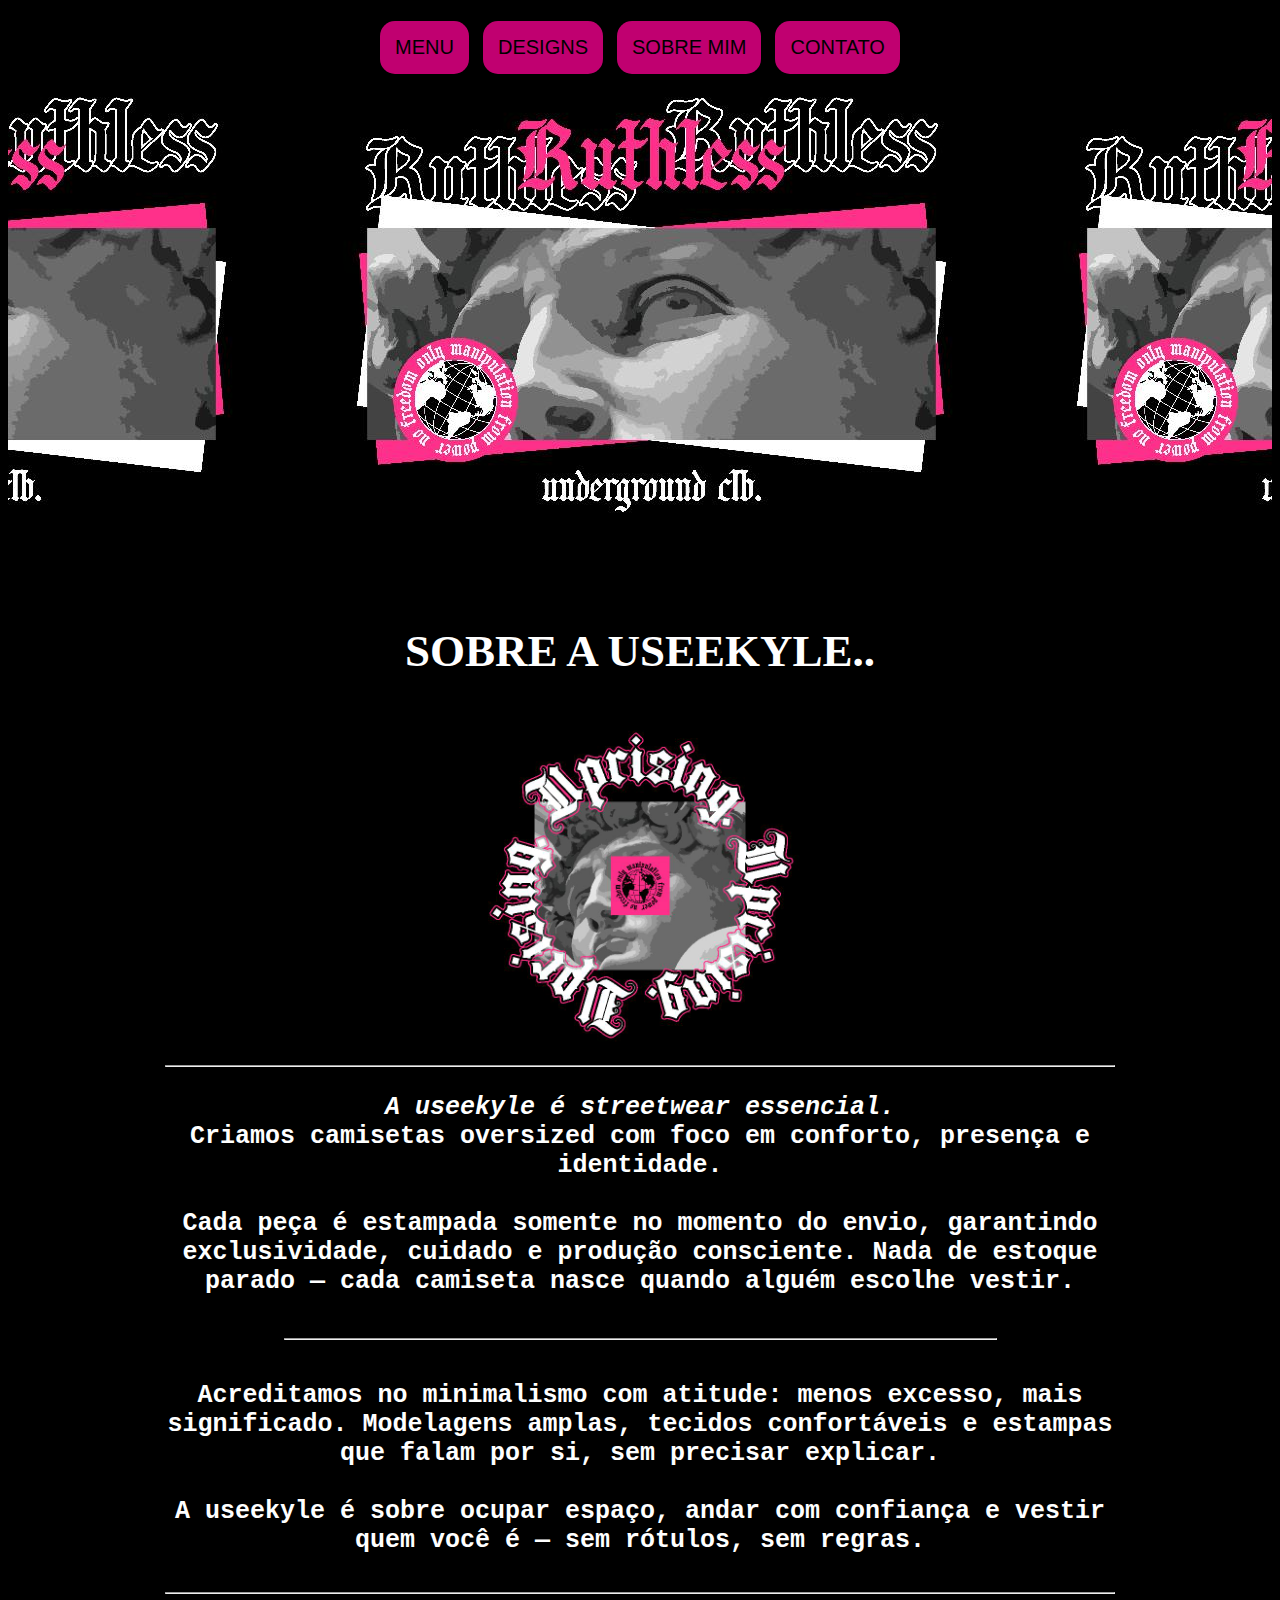
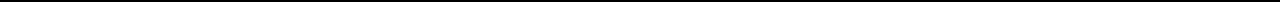
<file: index.html>
<!DOCTYPE html>
<html lang="en">

<head>
    <meta charset="UTF-8">
    <meta name="viewport" content="width=device-width, initial-scale=1.0">
    <title>Usee Kyle</title>
    <meta name="description"
        content="Somos a Usee Kyle, o oversized aqui é mais do que um estilo — é uma escolha, uma postura. Peças simples, mas cheias de presença.">
    <meta name="author" content="Ky">
    <link rel="icon" type="image/png" href="/assets/images/logo.png">
    <link rel="stylesheet" href="/assets/css/menu.css">
    <link rel="stylesheet" href="/assets/css/logo.css">
    <link rel="stylesheet" href="/assets/css/useekyle.css">
    <script src="/assets/js/script.js" defer></script>

</head>

<body>
    <button class="btn-menu" id="btn-menu">☰ Menu</button>
    <ul class="menu" id="menu">
        <li><a href="/">MENU</a></li>
        <li><a href="/designs/">DESIGNS</a></li>
        <li><a href="/sobre-mim/">SOBRE MIM</a></li>
        <li><a href="/contato/">CONTATO</a></li>
    </ul>

    <div class="bg"></div>

    <h1 class="sobre">SOBRE A USEEKYLE..</h1>
    <img class="sobre" src="/assets/images/2.jpg" alt="Just One Left">
    <hr><br>
    <h2 class="sobre esquerda"><i class="meio">A useekyle é streetwear essencial.</i>
        <br>Criamos camisetas oversized com foco em conforto, presença e identidade.
        <br>
        <br>Cada peça é estampada somente no momento do envio, garantindo exclusividade, cuidado e produção consciente.
        Nada de estoque parado — cada camiseta nasce quando alguém escolhe vestir.
        <br></br>
        <hr>
        <br>Acreditamos no minimalismo com atitude: menos excesso, mais significado. Modelagens amplas, tecidos
        confortáveis e estampas que falam por si, sem precisar explicar.
        <br>
        <br>A useekyle é sobre ocupar espaço, andar com confiança e vestir quem você é — sem rótulos, sem regras.
        <br></br>
    </h2>
    <hr>
    <!---->
</body>

</html>
</file>
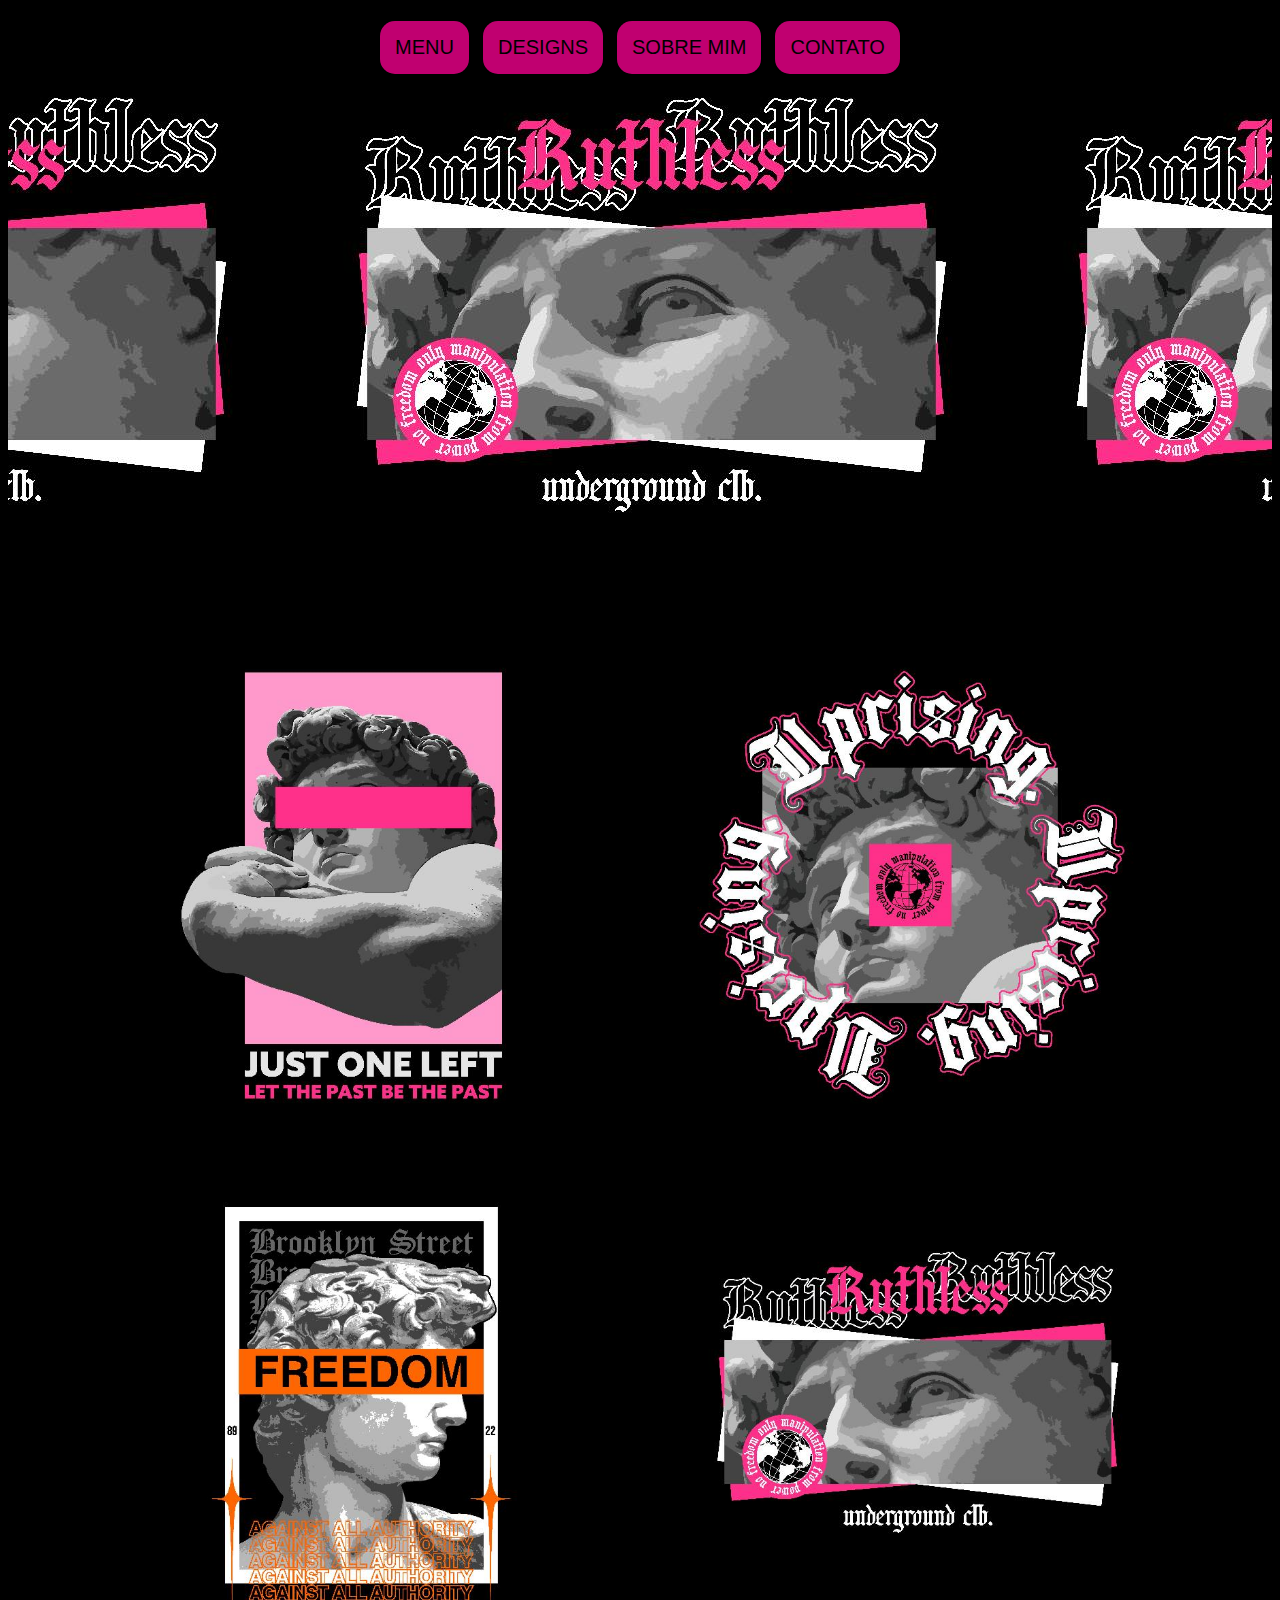
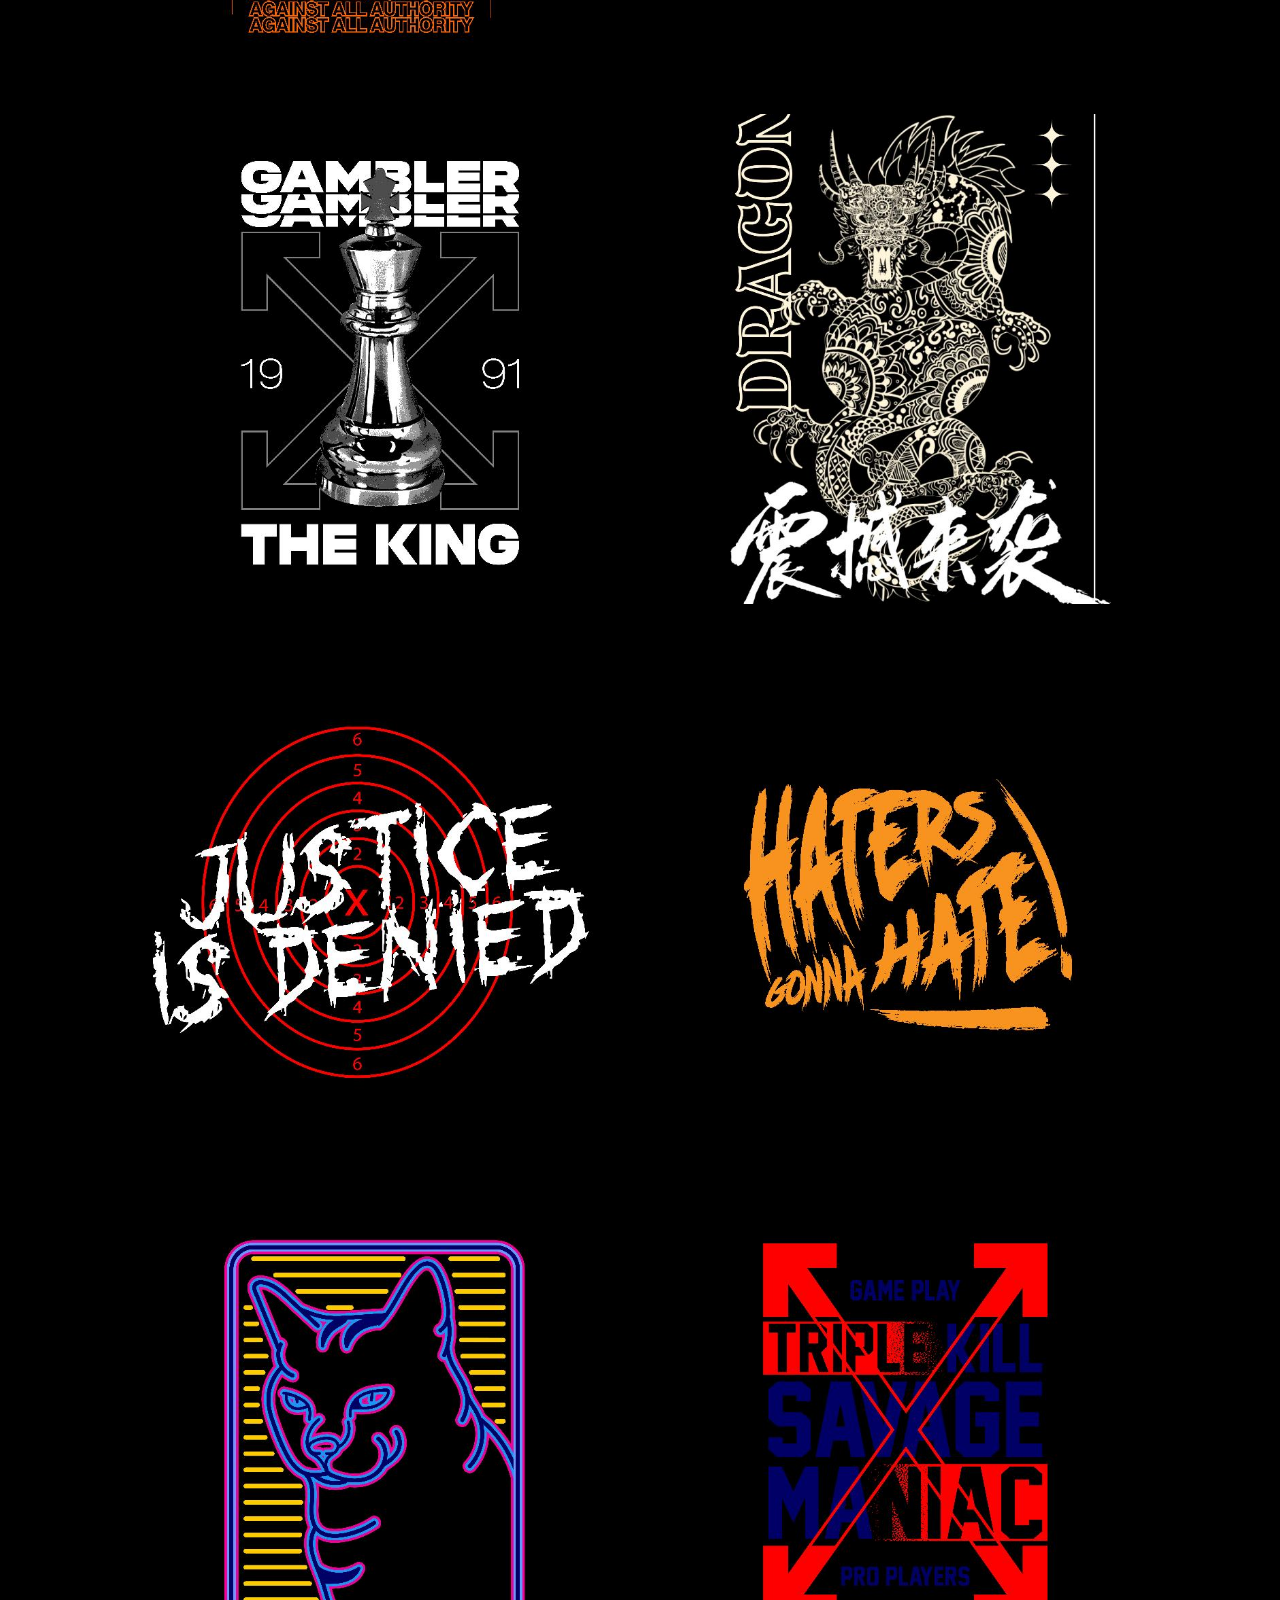
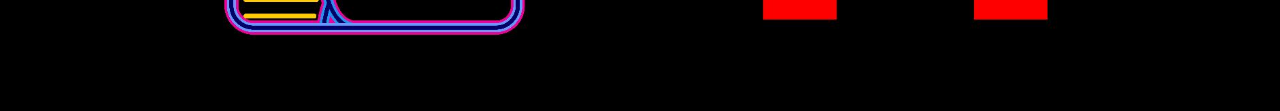
<file: designs/index.html>
<!DOCTYPE html>
<html lang="en">

<head>
    <meta charset="UTF-8">
    <meta name="viewport" content="width=device-width, initial-scale=1.0">
    <title>Document</title>
    <link rel="stylesheet" href="/assets/css/menu.css">
    <link rel="stylesheet" href="/assets/css/logo.css">
    <link rel="stylesheet" href="/assets/css/useekyle.css">
    <link rel="stylesheet" href="/assets/css/divs.css">
    <script src="/assets/js/script.js" defer></script>
</head>

<body>
    <button class="btn-menu" id="btn-menu">☰ Menu</button>
    <ul class="menu" id="menu">
        <li><a href="/">MENU</a></li>
        <li><a href="/designs/">DESIGNS</a></li>
        <li><a href="/sobre-mim/">SOBRE MIM</a></li>
        <li><a href="/contato/">CONTATO</a></li>
    </ul>

    <div class="bg"></div>

    <!--Inicio container-->
    <div class="container">

        <!--FOTO 1-->
        <div class="card-group">
            <div class="card">
                <a href="https://www.instagram.com/useekyle/" target="_blank">
                    <img src="/assets/images/1.jpg" alt="Minha foto 1">
                </a>
            </div>
        </div>

        <!--FOTO 2-->
        <div class="card-group">
            <div class="card">
                <a href="https://www.instagram.com/useekyle/" target="_blank">
                    <img src="/assets/images/2.jpg" alt="Minha foto 1">
                </a>
            </div>
        </div>

        <!--FOTO 3-->
        <div class="card-group">
            <div class="card">
                <a href="https://www.instagram.com/useekyle/" target="_blank">
                    <img src="/assets/images/3.jpg" alt="Minha foto 1">
                </a>
            </div>
        </div>

        <!--FOTO 4-->
        <div class="card-group">
            <div class="card">
                <a href="https://www.instagram.com/useekyle/" target="_blank">
                    <img src="/assets/images/4.jpg" alt="Minha foto 1">
                </a>
            </div>
        </div>

        <!--FOTO 5-->
        <div class="card-group">
            <div class="card">
                <a href="https://www.instagram.com/useekyle/" target="_blank">
                    <img src="/assets/images/5.jpg" alt="Minha foto 1">
                </a>
            </div>
        </div>

        <!--FOTO 6-->
        <div class="card-group">
            <div class="card">
                <a href="https://www.instagram.com/useekyle/" target="_blank">
                    <img src="/assets/images/6.jpg" alt="Minha foto 1">
                </a>
            </div>
        </div>

        <!--FOTO 7-->
        <div class="card-group">
            <div class="card">
                <a href="https://www.instagram.com/useekyle/" target="_blank">
                    <img src="/assets/images/7.jpg" alt="Minha foto 1">
                </a>
            </div>
        </div>

        <!--FOTO 8-->
        <div class="card-group">
            <div class="card">
                <a href="https://www.instagram.com/useekyle/" target="_blank">
                    <img src="/assets/images/8.jpg" alt="Minha foto 1">
                </a>
            </div>
        </div>

        <!--FOTO 9-->
        <div class="card-group">
            <div class="card">
                <a href="https://www.instagram.com/useekyle/" target="_blank">
                    <img src="/assets/images/9.jpg" alt="Minha foto 1">
                </a>
            </div>
        </div>

        <!--FOTO 10-->
        <div class="card-group">
            <div class="card">
                <a href="https://www.instagram.com/useekyle/" target="_blank">
                    <img src="/assets/images/10.jpg" alt="Minha foto 1">
                </a>
            </div>
        </div>

        <!--Fechamento DIV-->
    </div>
</file>
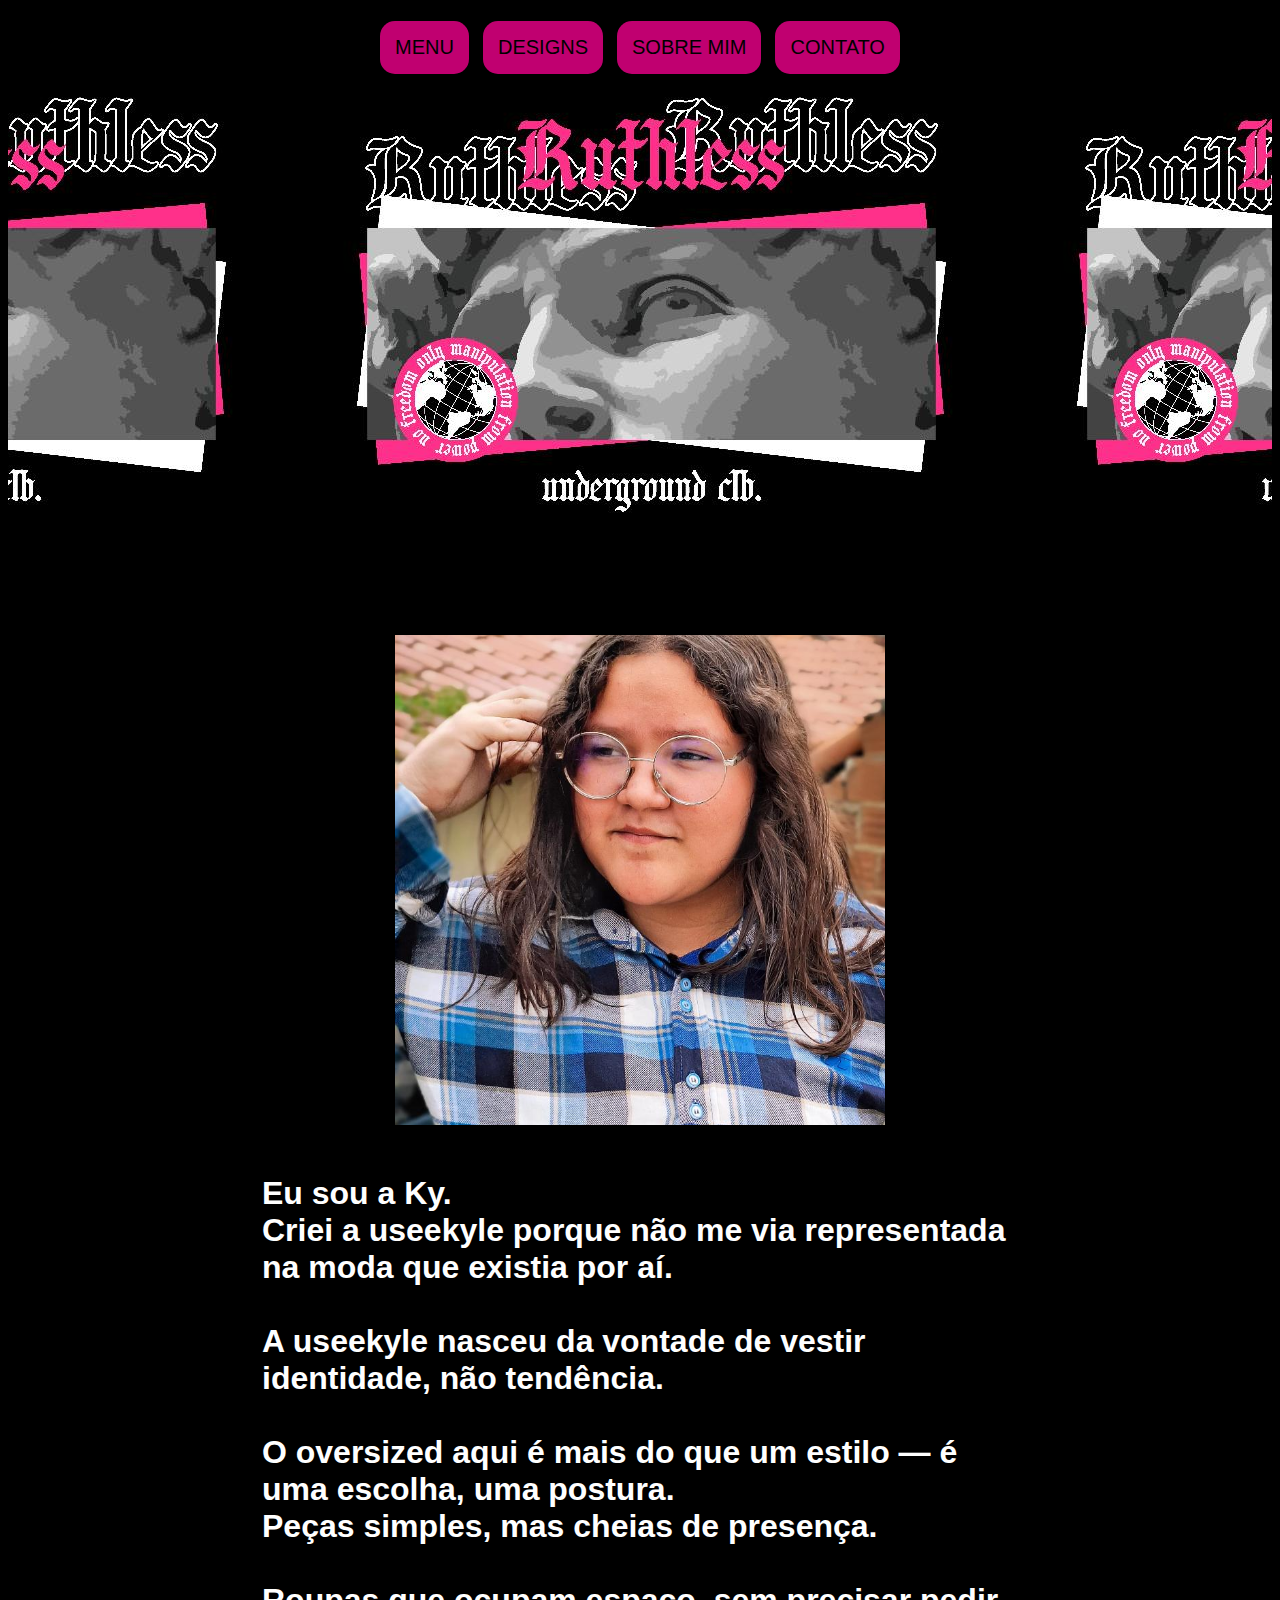
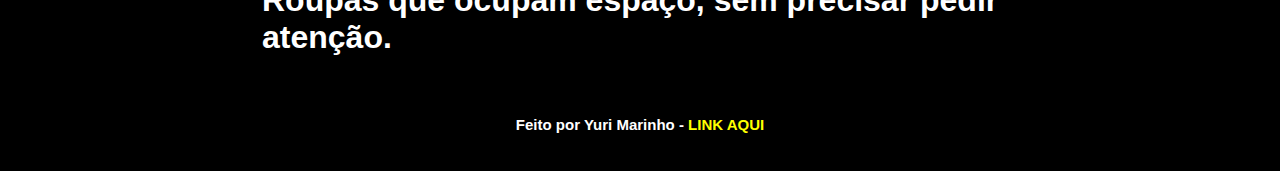
<file: sobre-mim/index.html>
<!DOCTYPE html>
<html lang="en">

<head>
    <meta charset="UTF-8">
    <meta name="viewport" content="width=device-width, initial-scale=1.0">
    <title>Usee Kyle</title>
    <meta name="description"
        content="Somos a Usee Kyle, o oversized aqui é mais do que um estilo — é uma escolha, uma postura. Peças simples, mas cheias de presença.">
    <meta name="author" content="Ky">
    <link rel="stylesheet" href="/assets/css/menu.css">
    <link rel="stylesheet" href="/assets/css/logo.css">
    <link rel="stylesheet" href="/assets/css/useekyle.css">
    <link rel="stylesheet" href="/assets/css/divs.css">
    <script src="/assets/js/script.js" defer></script>
</head>

<body>
    <button class="btn-menu" id="btn-menu">☰ Menu</button>
    <ul class="menu" id="menu">
        <li><a href="/">MENU</a></li>
        <li><a href="/designs/">DESIGNS</a></li>
        <li><a href="/sobre-mim/">SOBRE MIM</a></li>
        <li><a href="/contato/">CONTATO</a></li>
    </ul>

    <div class="bg"></div>

    <div class="container">

        <!--FOTO KY-->
        <div class="card-group">
            <div class="card">
                <a href="/contato/">
                    <img src="/assets/images/ky.png" alt="Minha foto 1">
                </a>
            </div>
        </div>
        <div>

            <h1 class="ky">Eu sou a Ky.
                <br>Criei a useekyle porque não me via representada na moda que existia por aí.
                <br></br>A useekyle nasceu da vontade de vestir identidade, não tendência.
                <br></br>O oversized aqui é mais do que um estilo — é uma escolha, uma postura.
                <br>Peças simples, mas cheias de presença.
                <br></br>Roupas que ocupam espaço, sem precisar pedir atenção.
            </h1>
        </div>
        
        <h1 class="creator">Feito por Yuri Marinho - <a class="link" href="https://marinhonetwork.vercel.app/home/">LINK AQUI</a></h1>
</body>

</html>
</file>
<file: assets/css/menu.css>
/* CONTATO */
.contato {
    color: #ffffff;
    padding: 5px;
    font-weight: normal;
    font-size: 115%;
    margin-bottom: 10px;
    font-family: 'Roboto Condensed', sans-serif;
    text-align: center;
}

a.contato:hover {
    background-color: #ff0095;
    border-radius: 5px;
}

.numero {
    font-size: 70%;
}

/* MENU */
.menu {
    text-align: center;
    width: 100%;
}

.menu li {
    font-family: arial;
    font-size: 20px;
    list-style: none;
    display: inline-block;
    padding: 5px;
}

.menu a {
    border-radius: 15px;
    background-color: #c00070;
    color: #000000;
    padding: 15px;
    display: block;
}

.menu a:hover {
    border-radius: 5px;
    background-color: rgba(255, 255, 255, 0.473);
}

.btn-menu {
    display: none;
    background-color: #ff0095;
    color: #000000;
    padding: 15px 20px;
    font-size: 20px;
    border: none;
    cursor: pointer;
    margin: 20px auto;
    border-radius: 5px;
}

ul {
    padding-left: 0;
}

li {
    list-style-position: inside;
}

a {
    text-decoration: none;
}

@media (max-width: 547px) {
    body{
        transform: scale(1);
    }
}
/* Esconder menu e mostrar botão abaixo de 760px */
@media (max-width: 760px) {

    .menu {
        display: none;
    }

    .btn-menu {
        display: block
    }

    /* ativar menu pelo JS */
    .menu.menu-ativo {
        display: block;
        margin-top: 10px;
    }

    .menu li {
    display: flex;
}

.menu a {
    background-color: #ff0095;
    color: #000000;
    padding: 15px;
    width: 100%;
    display: block;
}
}
</file>
<file: assets/css/logo.css>
body {
    background-color: black;
}

.agendamento {
    display: block;
    margin: 20px auto;
    width: 20%;
}

hr {
    width: 75%;
}

.bg {
    margin-bottom: 20px;
    width: 100%;
    height: 500px;
    background-color: black;
    background-image: url('/assets/images/4.jpg');
    background-position: center;
    background-repeat: repeat;
}

@media (max-width: 530px) {
    .bg {
        background-size: 150%; /* diminui a imagem */
        margin-top: -11px;
    }
    .agendamento {
        width: 80%;
    }
}
</file>
<file: assets/css/useekyle.css>
.meio {
    text-align: center;
}

.esquerda {
    text-align: left;
}

.sobre {
    text-align: center;
    color: white;
    font-family: serif;
    font-weight: bolder;
    font-size: 45px;
}
h2.sobre {
    font-size: 25px;
    font-family: monospace;
    width: 75%;
    margin: 0 auto;
}

img.sobre {
    display: block;
    margin: 0 auto;
    width: 350px;
}

a.instagram {
    text-decoration: none;
    font-family: arial;
    font-size: 55px;
    font-weight: bolder;
    color:  rgb(136, 16, 136);
}

a.whatsapp {
    text-decoration: none;
    font-family: arial;
    font-size: 55px;
    font-weight: bolder;
    color:  rgb(23, 129, 8);
}

a.instagram:hover {
    transform: scale(1.2);
    filter: drop-shadow(0 0 6px purple);
}

a.whatsapp:hover {
    transform: scale(1.1);
    filter: drop-shadow(0 0 6px green);
}

h1.ky {
    font-size: 200%;
    font-family: arial;
    width: 65%;
    color: white;
    margin: 0 auto;

}

.creator, a.creator {
    color: white;
    font-family: arial;
    font-size: 15px;
    text-align: center;
}

a.link {
    color: yellow;

}
</file>
<file: assets/css/divs.css>
/* Container principal */
.container {
  display: flex;
  flex-wrap: wrap;
  justify-content: center;
  gap: 50px;
  padding: 20px;
}

/* Agrupa título, caixa e texto */
.card-group {
  display: flex;
  flex-direction: column;
  align-items: center;
  width: 25%;
  text-align: center;
}

/* Caixa (imagem grande) */
.card {
  width: 100%;
  aspect-ratio: 2 / 2;
  overflow: hidden;
  background-color: #333;
  transition: transform 0.3s ease;
}

.card img {
  width: 100%;
  height: 100%;
  object-fit: cover;
}

.card:hover {
  transform: scale(1.02);
  filter: drop-shadow(0 0 15px white);
}

/* ======== RESPONSIVIDADE ======== */
@media (max-width: 768px) {
  .card-group {
    width: 90%;
  }
}

@media (min-width: 769px) and (max-width: 1199px) {
  .card-group {
    width: 40%;
  }
}

@media (min-width: 1200px) {
  .card-group {
    width: 40%;
  }
}
</file>
